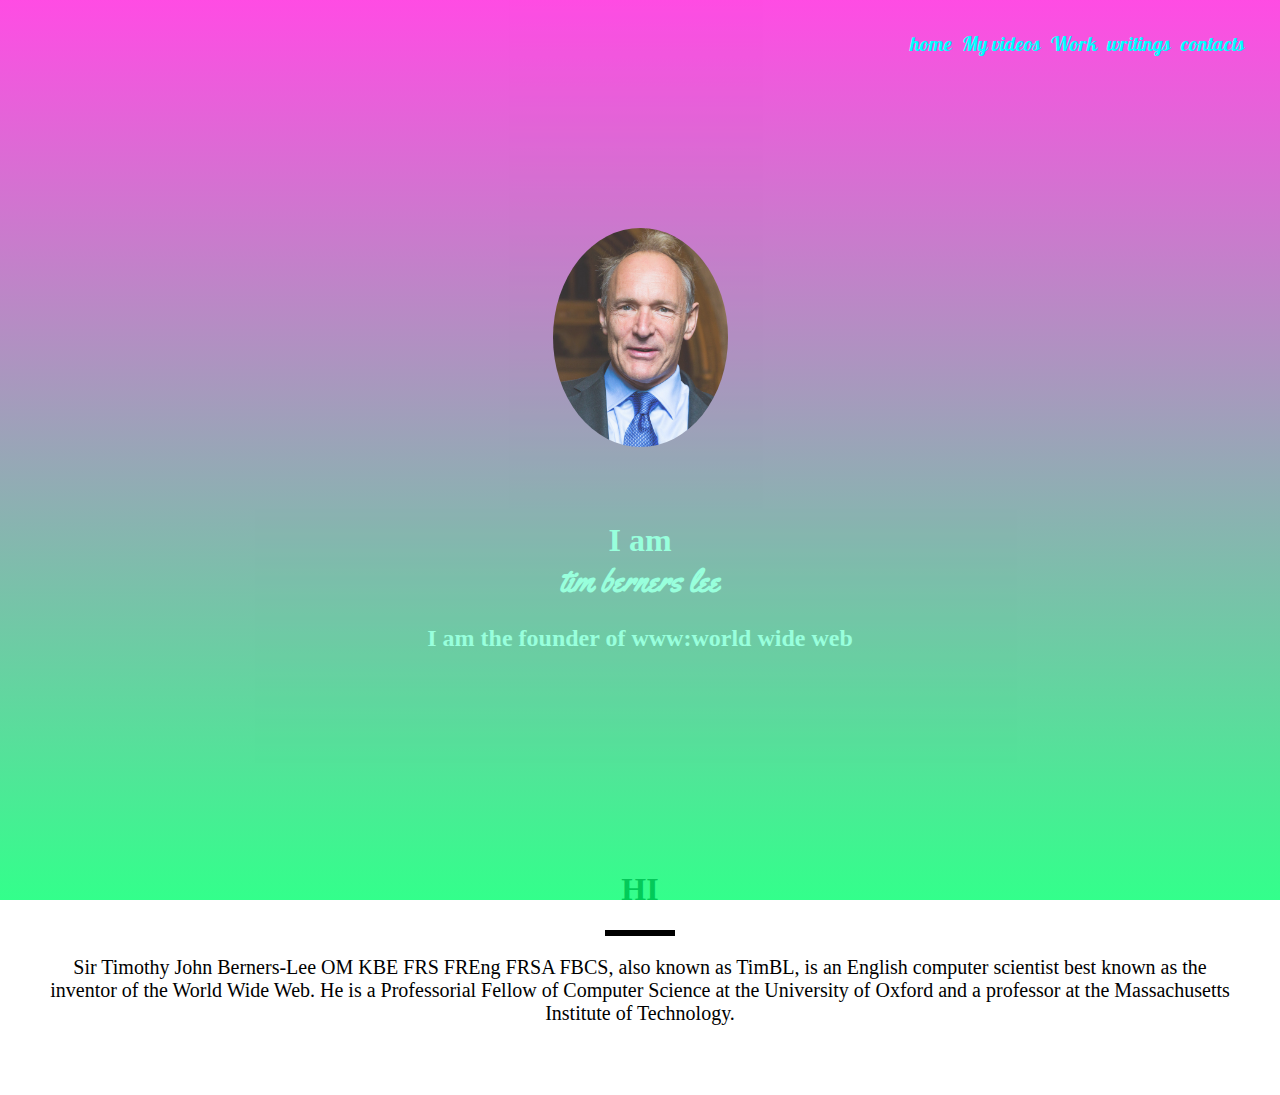
<file: index.html>
<!DOCTYPE html>
<html lang="">
<head>
    <meta charset="utf-8">
    <meta name="viewport" content="width=device-width, initial-scale=1.0">
    <title>tim berners lee website</title>
    <link rel="stylesheet" href="style.css">
    <link rel="preconnect" href="https://fonts.gstatic.com">
<link href="https://fonts.googleapis.com/css2?family=Pattaya&display=swap" rel="stylesheet">
  <link rel="preconnect" href="https://fonts.gstatic.com">
  <link rel="preconnect" href="https://fonts.gstatic.com">
<link href="https://fonts.googleapis.com/css2?family=Pattaya&family=Yellowtail&display=swap" rel="stylesheet">
</head>

<body>
    <UL class="menu">
     <LI class="links">home</LI>
    <LI class="links">My videos</LI>
    <LI class="links"> Work </LI>
   <LI class="links">writings</LI> 
    <LI class="links">contacts</LI></UL>
    <section id="welcome">
    <div class="parallax-inner">
   <img src="Sir_Tim_Berners-Lee_(cropped).jpg" class="profile">
    <h1>I am<br><span id="name">tim berners lee</span></h1>
        <h2>I am the founder of www:world wide web</h2></div></section>
    <section id="bio">
     <h1>HI
        </h1><div class="line"></div>
    <p>Sir Timothy John Berners-Lee OM KBE FRS FREng FRSA FBCS, also known as TimBL, is an English computer scientist best known as the inventor of the World Wide Web. He is a Professorial Fellow of Computer Science at the University of Oxford and a professor at the Massachusetts Institute of Technology. </p></section>
    
    
</body>
</html>
</file>
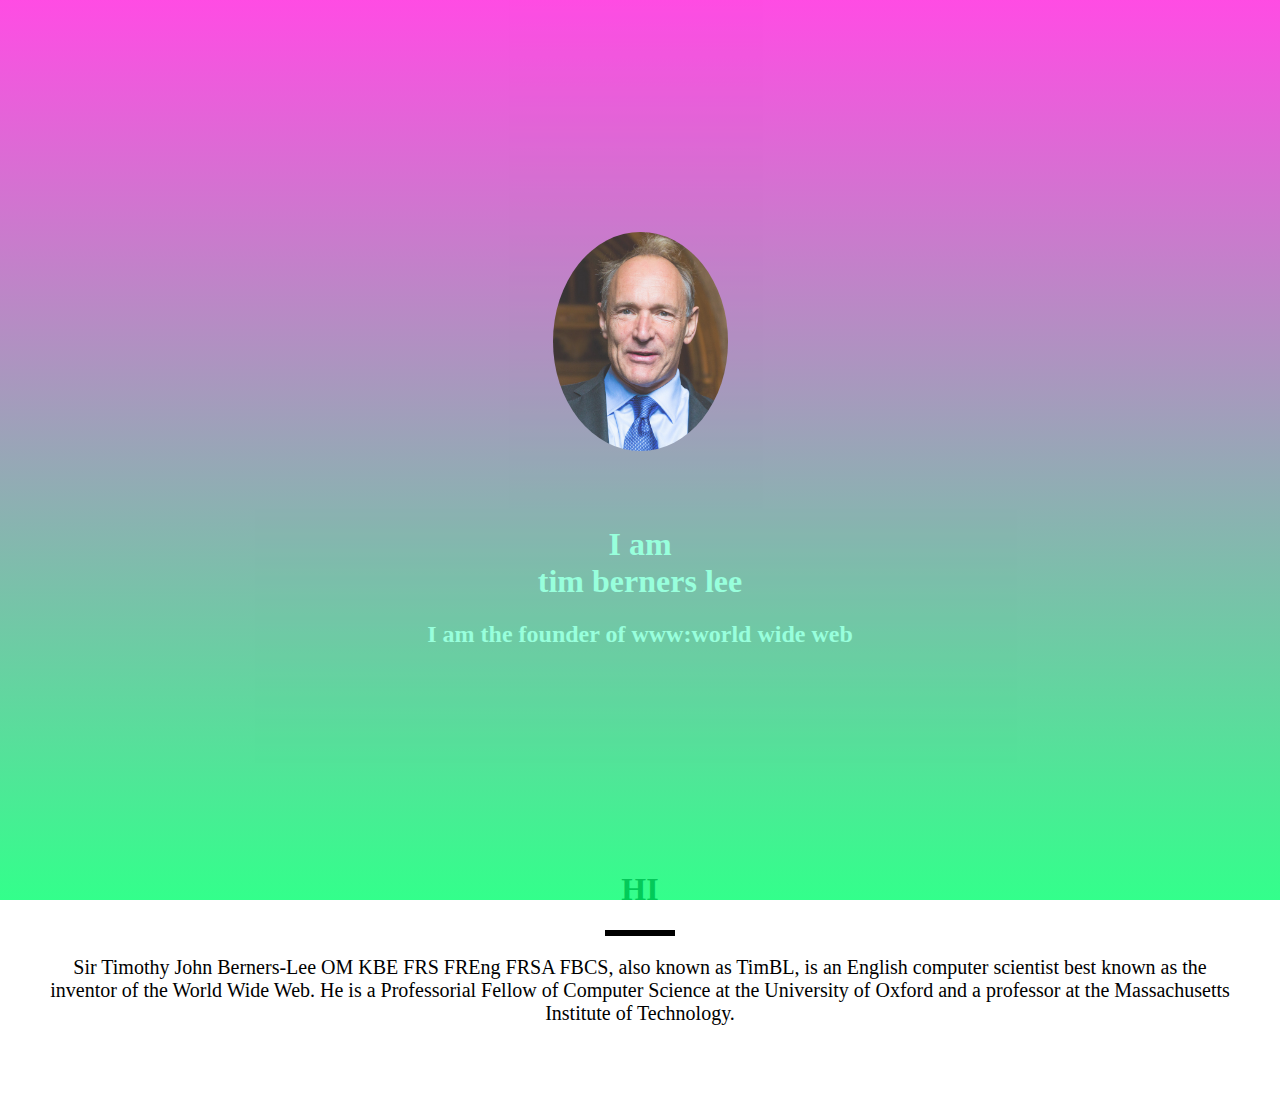
<file: index (1).html>
<!DOCTYPE html>
<html lang="">
<head>
    <meta charset="utf-8">
    <meta name="viewport" content="width=device-width, initial-scale=1.0">
    <title>tim berners lee website</title>
    <link rel="stylesheet" href="style.css">
</head>

<body>
    <section id="welcome">
    <div class="parallax-inner">
   <img src="Sir_Tim_Berners-Lee_(cropped).jpg" class="profile">
    <h1>I am<br><span id="name">tim berners lee</span></h1>
        <h2>I am the founder of www:world wide web</h2></div></section>
    <section id="bio">
     <h1>HI
        </h1><div class="line"></div>
    <p>Sir Timothy John Berners-Lee OM KBE FRS FREng FRSA FBCS, also known as TimBL, is an English computer scientist best known as the inventor of the World Wide Web. He is a Professorial Fellow of Computer Science at the University of Oxford and a professor at the Massachusetts Institute of Technology. </p></section>
    
    
</body>
</html>
</file>
<file: style.css>
body{
    margin: 0;
    padding-top: 800px;
    
}
.profile{
    width: 175px;
    margin-bottom: 50px;
    border-radius: 50%;
}
#welcome{
    position: absolute;
    overflow: hidden;
    height: 800px;
    color: aquamarine;
    left:0;
    right: 0;
    top: 0;
    bottom: 0;
    opacity: 0.8;
    background: linear-gradient(#ff1fdd 0%,#00ff6e 100%);
        display:table;
    width: 100%;
    height: 100%;
    z-index: 9;
}
.parallax-inner{
    display: table-cell;
    position: relative;
    text-align: center;
    vertical-align: middle;
    
}
h1{
    font-family: cursive;
    
}
h2{
    font-family: fantasy;
}
#name{
 font-family: 'Yellowtail', cursive;   
}
#bio{
    padding: 50px;
    text-align: center;
    
}
.line{
    height: 6px;
    background-color: black;
    width: 70px;
    margin: 8px auto;
    
}
p{
  font-size: 20px;
}
.menu {
    
list-style: none;
    position: absolute;
    top: 10px;
    right: 30px;
    z-index: 10;
    cursor:pointer;
    
}
.links{
    float: left;
    color: cyan;
    padding: 5px;
    font-family: 'Pattaya', sans-serif; 
    font-size: 20px;
    
}
.links:hover{
    background-color:crimson;
        
}
</file>
